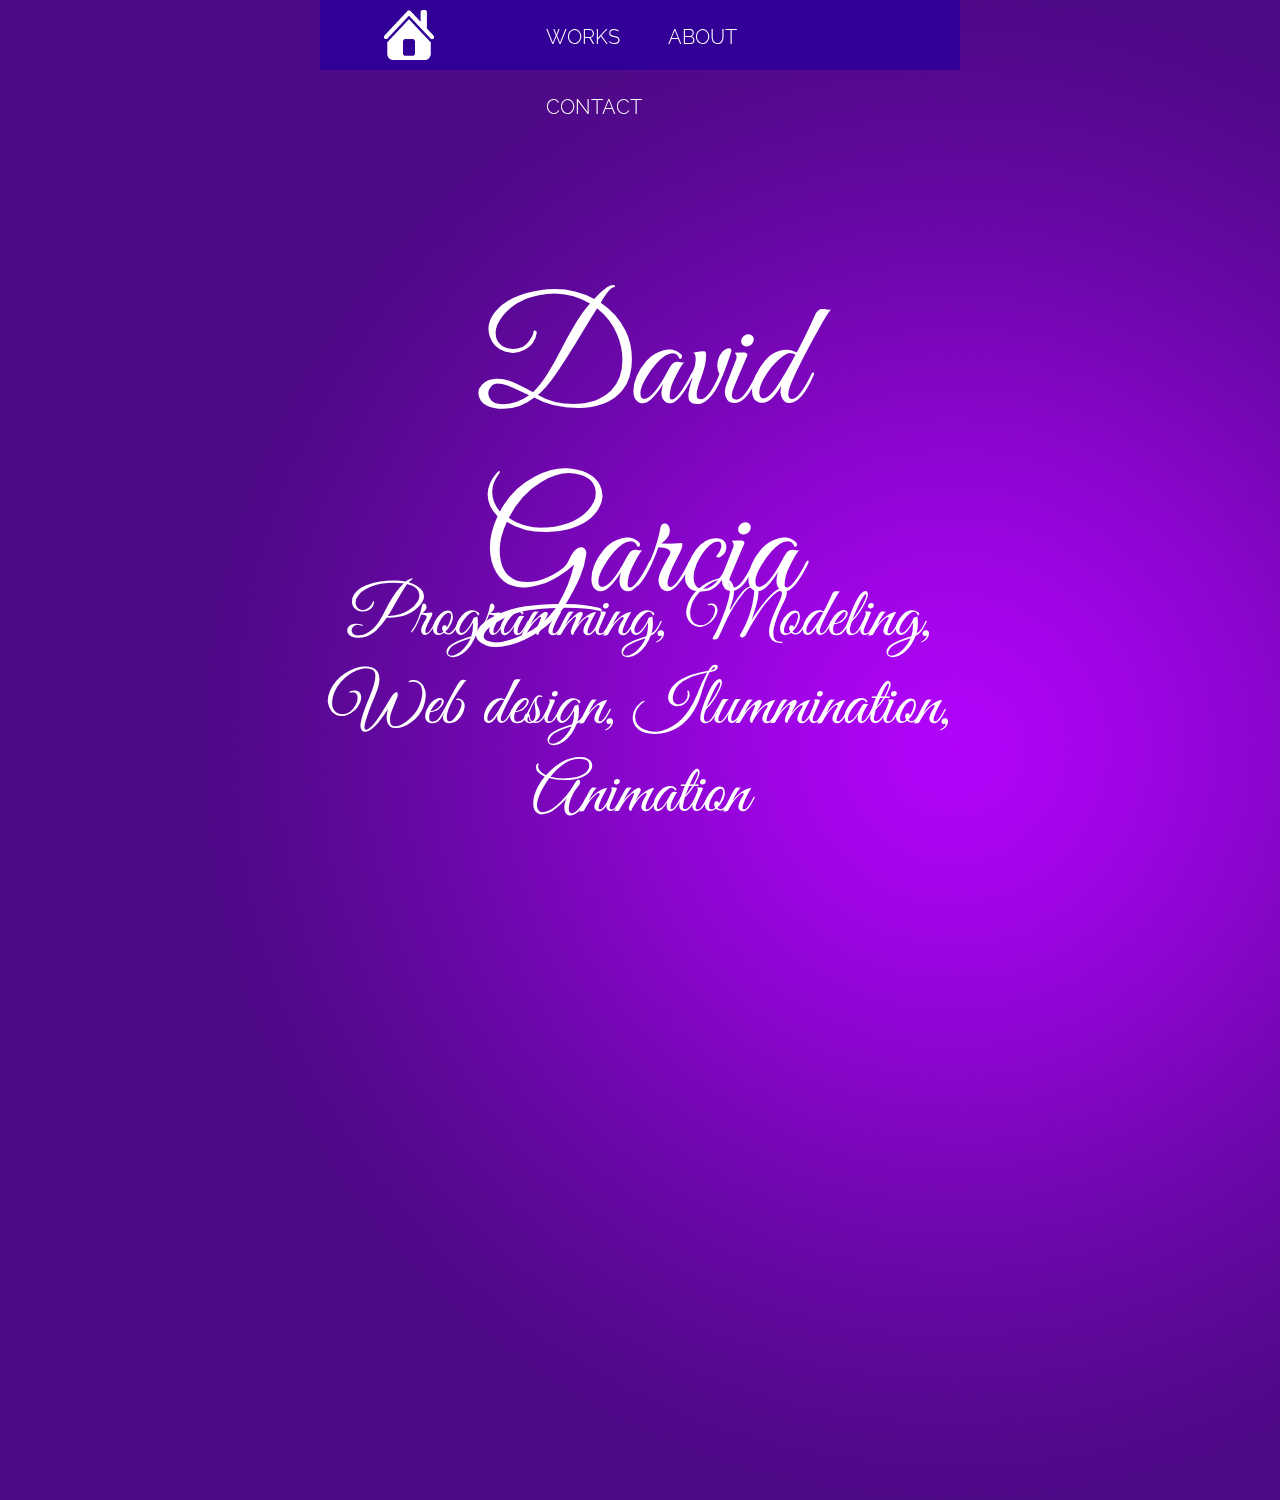
<file: index.html>
<!DOCTYPE html>
<html>
    <head>
        <title>Portfoli</title>
         <meta charset="UTF-8">
        <link href="css/css.css" rel="stylesheet" type="text/css">
    </head>
    <body>
        <div id="background">
            <nav class="navbar">
                <div class="home_container">
					<a class="home" href="index.html">
						<img class="home_img" src="images/home.png">
					</a>
                </div>
                <ul class="header_list" onmouseover="show_list()">
                    
                    <li class="header_list_item" onmouseleave="works_list_hidden()">
                        <p class="header_list_text" onmouseover="works_list_visible()">
                            WORKS
                        </p>
                        
                    </li>
                    
                    <li class="header_list_item">
						<a class="header_list_text" href="about.html">
							ABOUT
						</a>
                    </li>
                    
                    <li class="header_list_item">
                        <a class="header_list_text" href="contact.html">
							CONTACT
						</a>
                    </li>
                </ul>
                <ul class="works_list" onmouseover="works_list_visible()" onmouseleave="works_list_hidden()">
                    <li class="works_list_item">
                        <a class="works_list_text" href="works/2d_animation.html">
                            2D ANIMATION
                        </a>
                    </li>
                    
                    <li class="works_list_item">
                        <a class="works_list_text" href="works/programming.html">
                            PROGRAMMING
                        </a>
                    </li>
                    
                    <li class="works_list_item">
                        <a class="works_list_text" href="works/modeling.html">
                            MODELING
                        </a>
                    </li>
                    
                    <li class="works_list_item">
                        <a class="works_list_text" href="works/web_design.html">
                            WEB DESIGN
                        </a>
                    </li>
                    
                    <li class="works_list_item">
                        <a class="works_list_text" href="works/illumination.html">
                            ILLUMINATION
                        </a>
                    </li>
                    
                </ul>
            </nav>
            
            <main class="main">
				<section id="section_name">
					<div id="name_container">
                        <p id="name">
                            David Garcia
                        </p>
                    </div>
					<div id="main_text_container">
                        <p id="main_text">
                            Programming, Modeling, Web design, Ilummination, Animation
                        </p>
                    </div>
				</section>
            </main>
        </div>
        <script src="javascript/javascript.js"></script>
    </body>
</html>
</file>
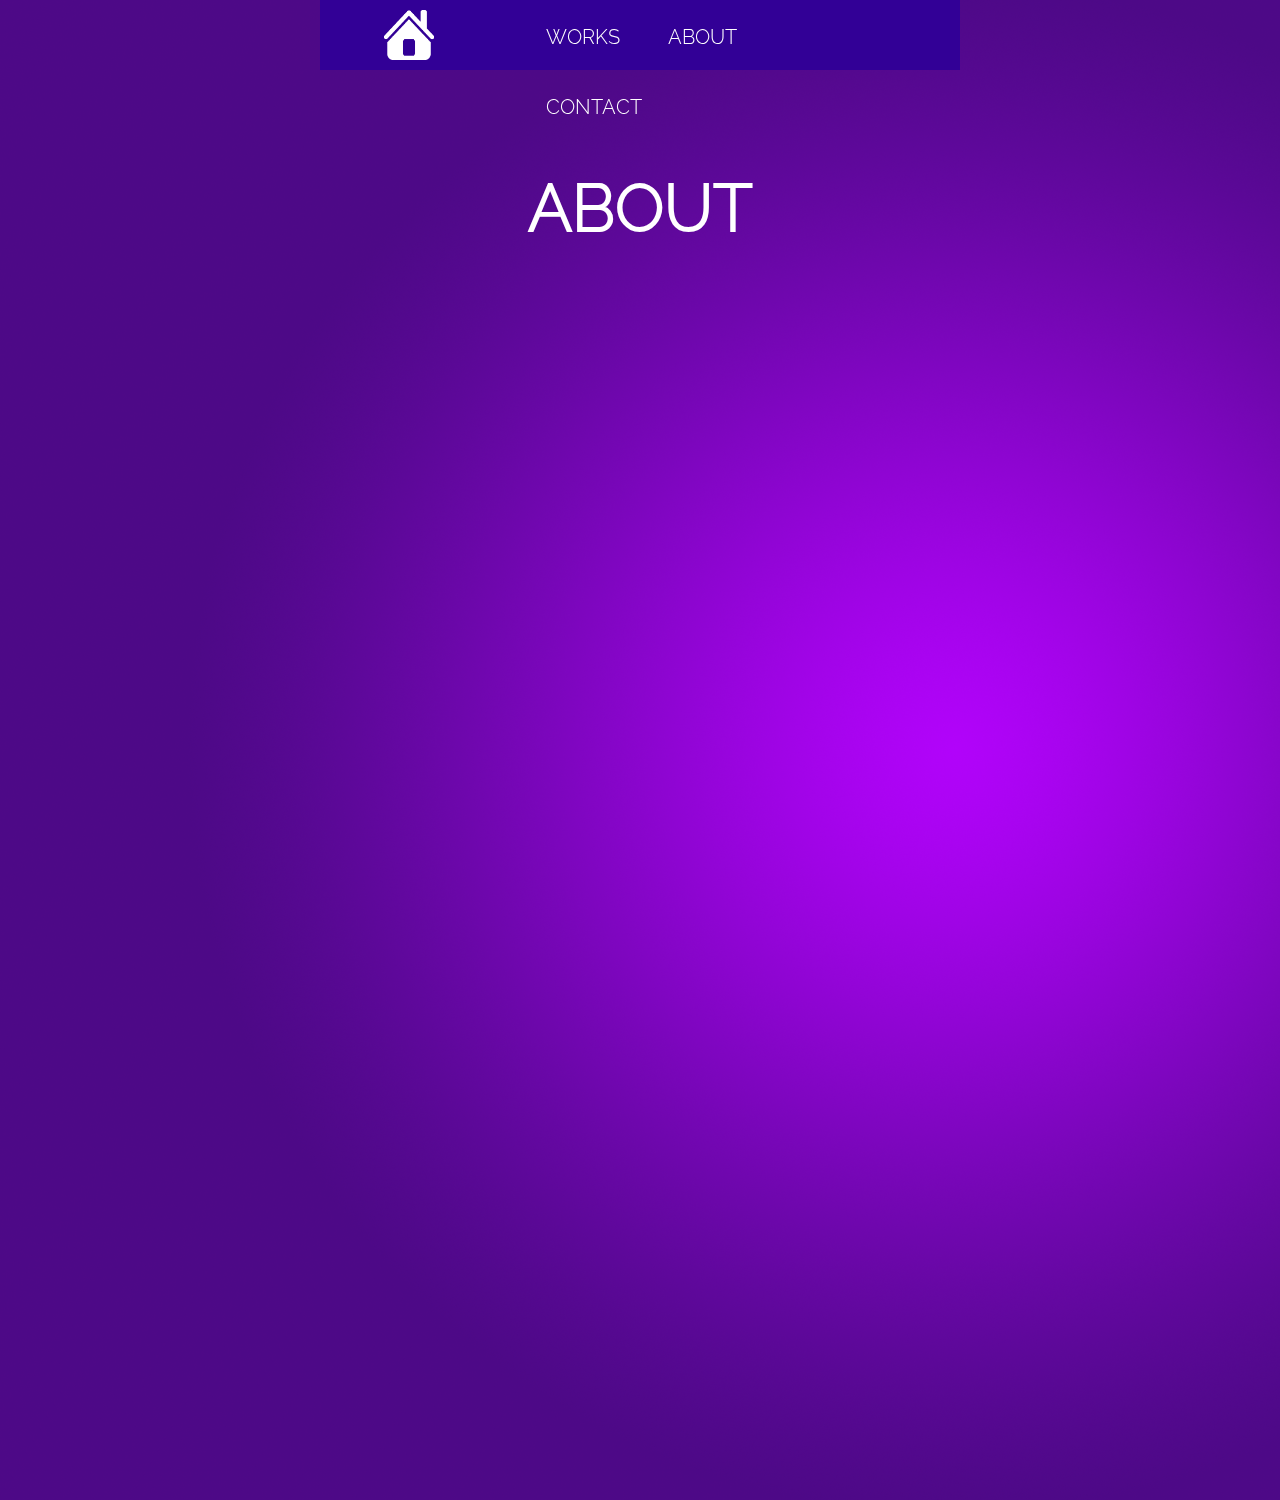
<file: about.html>
<!DOCTYPE html>
<html>
    <head>
        <title>Portfoli</title>
         <meta charset="UTF-8">
        <link href="css/css.css" rel="stylesheet" type="text/css">
    </head>
    <body>
        <div id="background">
            <nav class="navbar">
                <div class="home_container">
					<a class="home" href="index.html">
						<img class="home_img" src="images/home.png">
					</a>
                </div>
                <ul class="header_list" onmouseover="show_list()">
                    
                    <li class="header_list_item" onmouseleave="works_list_hidden()">
                        <p class="header_list_text" onmouseover="works_list_visible()">
                            WORKS
                        </p>
                        
                    </li>
                    
                    <li class="header_list_item">
						<a class="header_list_text" href="about.html">
							ABOUT
						</a>
                    </li>
                    
                    <li class="header_list_item">
                        <a class="header_list_text" href="contact.html">
							CONTACT
						</a>
                    </li>
                </ul>
                <ul class="works_list" onmouseover="works_list_visible()" onmouseleave="works_list_hidden()">
                    <li class="works_list_item">
                        <a class="works_list_text" href="works/2d_animation.html">
                            2D ANIMATION
                        </a>
                    </li>
                    
                    <li class="works_list_item">
                        <a class="works_list_text" href="works/programming.html">
                            PROGRAMMING
                        </a>
                    </li>
                    
                    <li class="works_list_item">
                        <a class="works_list_text" href="works/modeling.html">
                            MODELING
                        </a>
                    </li>
                    
                    <li class="works_list_item">
                        <a class="works_list_text" href="works/web_design.html">
                            WEB DESIGN
                        </a>
                    </li>
                    
                    <li class="works_list_item">
                        <a class="works_list_text" href="works/illumination.html">
                            ILLUMINATION
                        </a>
                    </li>
                    
                </ul>
            </nav>
            
            <main class="main">
				<section class="section_title">
					<p class="works_title">
						ABOUT
					</p>
				</section>
				
				<section id="section_about">
					<div id="about_text_container">
						<p id="about_text">
						</p>
					</div>
				</section>
            </main>
        </div>
        <script src="javascript/javascript.js"></script>
    </body>
</html>
</file>
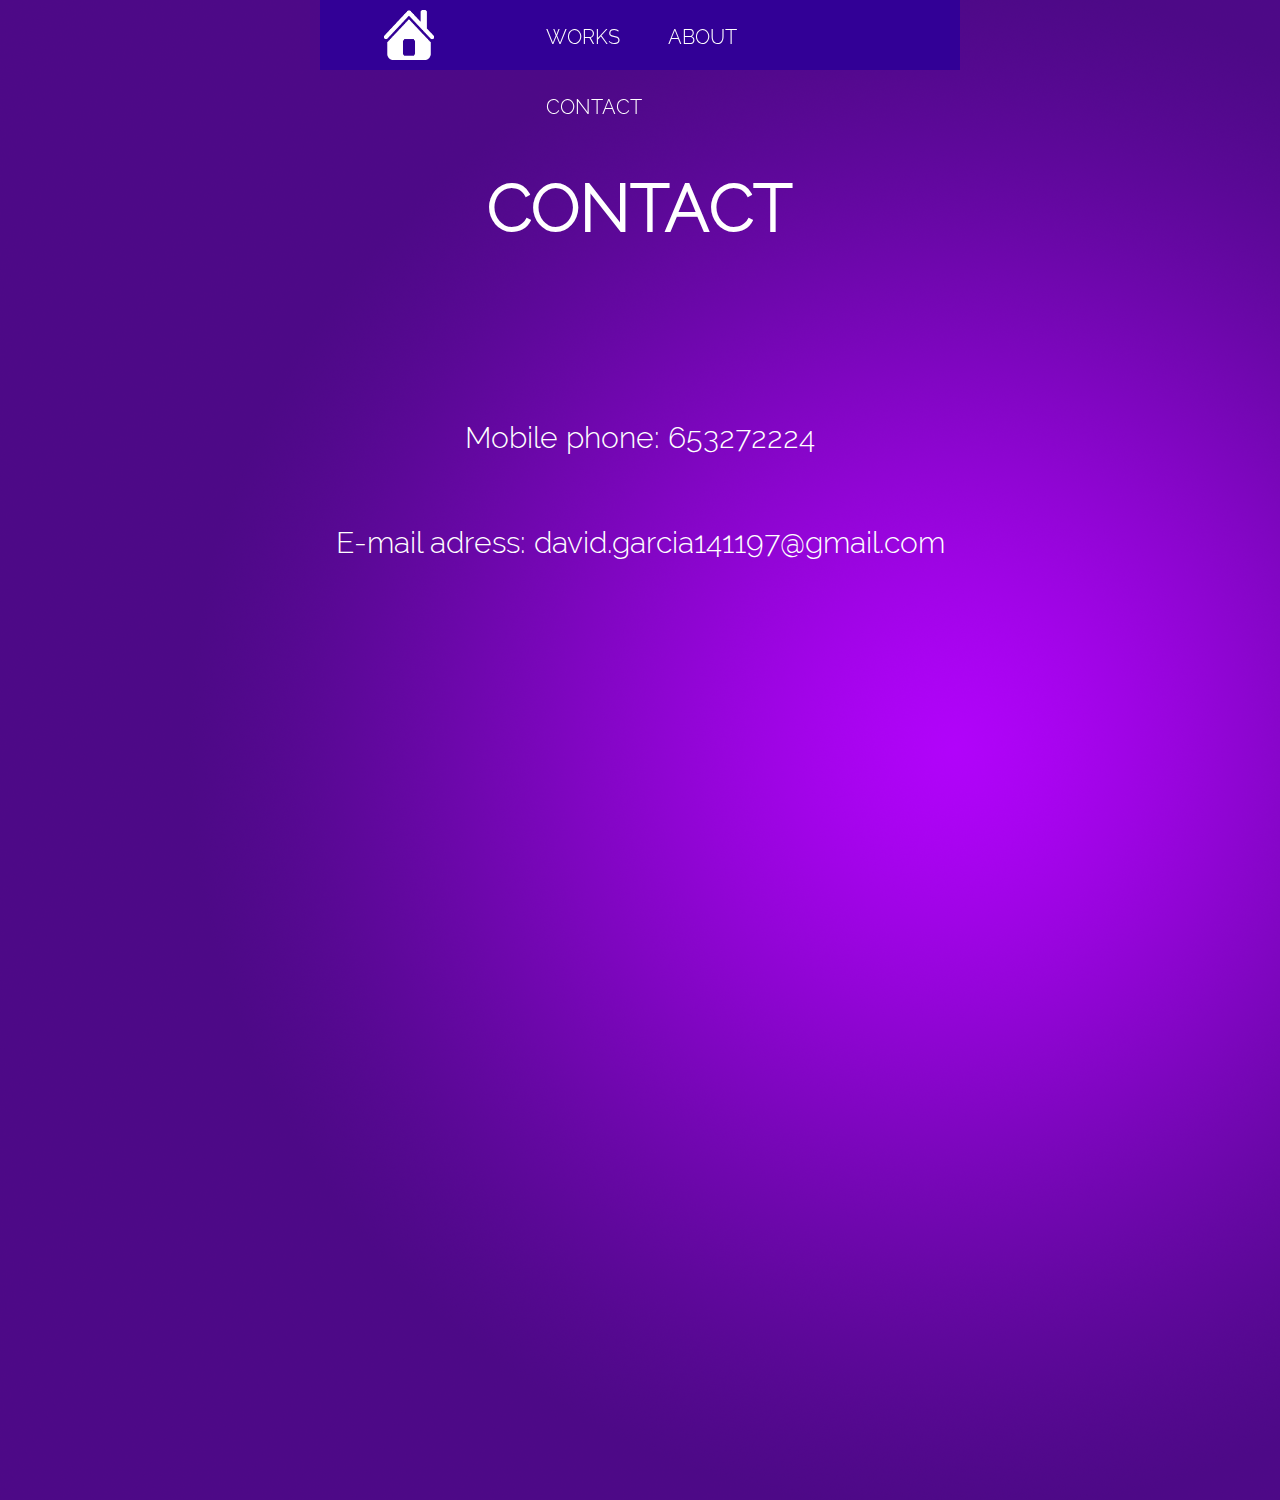
<file: contact.html>
<!DOCTYPE html>
<html>
    <head>
        <title>Portfoli</title>
         <meta charset="UTF-8">
        <link href="css/css.css" rel="stylesheet" type="text/css">
    </head>
    <body>
        <div id="background">
            <nav class="navbar">
                <div class="home_container">
					<a class="home" href="index.html">
						<img class="home_img" src="images/home.png">
					</a>
                </div>
                <ul class="header_list" onmouseover="show_list()">
                    
                    <li class="header_list_item" onmouseleave="works_list_hidden()">
                        <p class="header_list_text" onmouseover="works_list_visible()">
                            WORKS
                        </p>
                        
                    </li>
                    
                    <li class="header_list_item">
						<a class="header_list_text" href="about.html">
							ABOUT
						</a>
                    </li>
                    
                    <li class="header_list_item">
                        <a class="header_list_text" href="contact.html">
							CONTACT
						</a>
                    </li>
                </ul>
                <ul class="works_list" onmouseover="works_list_visible()" onmouseleave="works_list_hidden()">
                    <li class="works_list_item">
                        <a class="works_list_text" href="works/2d_animation.html">
                            2D ANIMATION
                        </a>
                    </li>
                    
                    <li class="works_list_item">
                        <a class="works_list_text" href="works/programming.html">
                            PROGRAMMING
                        </a>
                    </li>
                    
                    <li class="works_list_item">
                        <a class="works_list_text" href="works/modeling.html">
                            MODELING
                        </a>
                    </li>
                    
                    <li class="works_list_item">
                        <a class="works_list_text" href="works/web_design.html">
                            WEB DESIGN
                        </a>
                    </li>
                    
                    <li class="works_list_item">
                        <a class="works_list_text" href="works/illumination.html">
                            ILLUMINATION
                        </a>
                    </li>
                    
                </ul>
            </nav>
            
            <main class="main">
				<section class="section_title">
					<p class="works_title">
						CONTACT
					</p>
				</section>
				
				<section id="section_contact">
					<div id="contact_text_container">
						<p id="contact_text">
							Mobile phone: 653272224
							<br>
							<br>
							<br>
							E-mail adress: david.garcia141197@gmail.com
						</p>
					</div>
				</section>
            </main>
        </div>
        <script src="javascript/javascript.js"></script>
    </body>
</html>
</file>
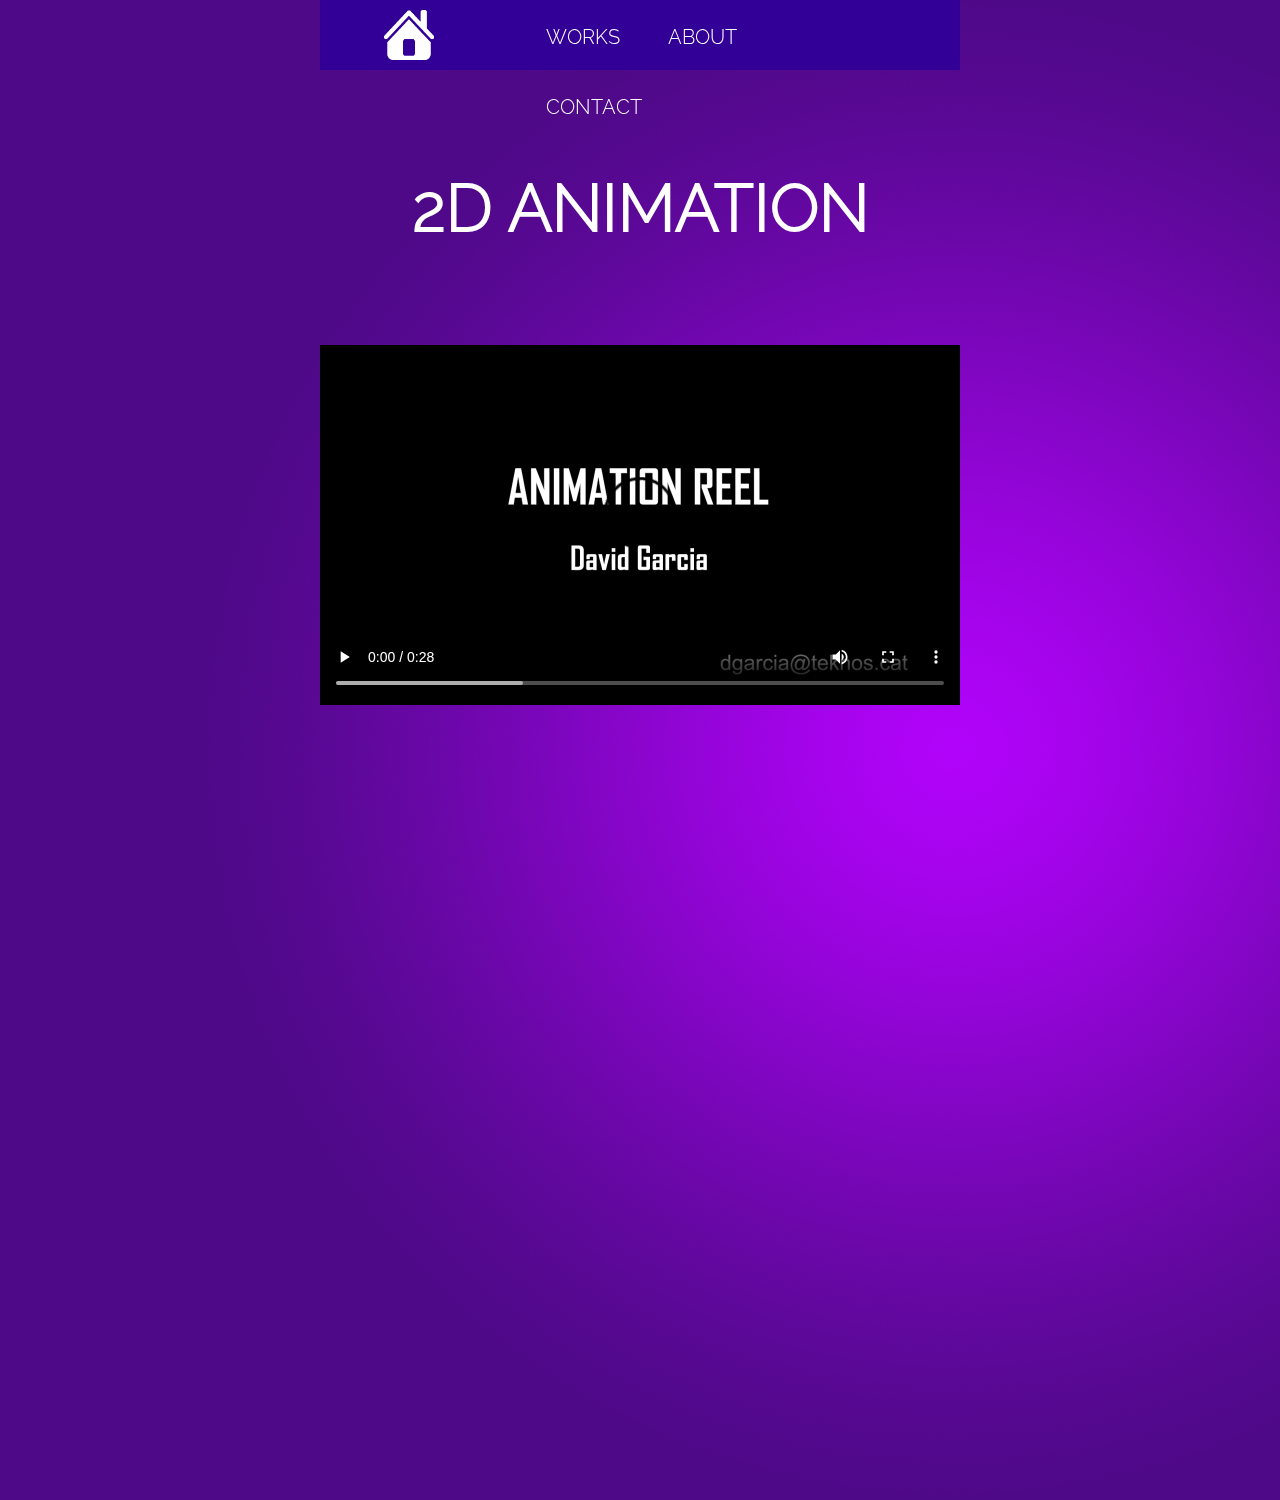
<file: works/2d_animation.html>
<!DOCTYPE html>
<html>
    <head>
        <title>Portfoli</title>
         <meta charset="UTF-8">
        <link href="../css/css.css" rel="stylesheet" type="text/css">
    </head>
    <body>
        <div id="background">
            <nav class="navbar">
                <div class="home_container">
					<a class="home" href="../index.html">
						<img class="home_img" src="../images/home.png">
					</a>
                </div>
                <ul class="header_list">
                    
                    <li class="header_list_item" onmouseleave="works_list_hidden()">
                        <p class="header_list_text" onmouseover="works_list_visible()">
                            WORKS
                        </p>
                        
                    </li>
                    
                    <li class="header_list_item">
						<a class="header_list_text" href="../about.html">
							ABOUT
						</a>
                    </li>
                    
                    <li class="header_list_item">
                        <a class="header_list_text" href="../contact.html">
							CONTACT
						</a>
                    </li>
                </ul>
                <ul class="works_list" onmouseover="works_list_visible()" onmouseleave="works_list_hidden()">
                    <li class="works_list_item">
                        <a class="works_list_text" href="2d_animation.html">
                            2D ANIMATION
                        </a>
                    </li>
                    
                    <li class="works_list_item">
                        <a class="works_list_text" href="programming.html">
                            PROGRAMMING
                        </a>
                    </li>
                    
                    <li class="works_list_item">
                        <a class="works_list_text" href="modeling.html">
                            MODELING
                        </a>
                    </li>
                    
                    <li class="works_list_item">
                        <a class="works_list_text" href="web_design.html">
                            WEB DESIGN
                        </a>
                    </li>
                    
                    <li class="works_list_item">
                        <a class="works_list_text" href="illumination.html">
                            ILLUMINATION
                        </a>
                    </li>
                    
                </ul>
            </nav>
            
            <main class="main">
				<section class="section_title">
					<p class="works_title">
						2D ANIMATION
					</p>
				</section>
                <section id="section_2danimation">
					<video id="animation2d_demo" controls>
						<source src="../video/animation2d_demo.mp4" type="video/mp4">
					</video>
                </section>
            </main>
        </div>
        <script src="../javascript/javascript.js"></script>
    </body>
</html>
</file>
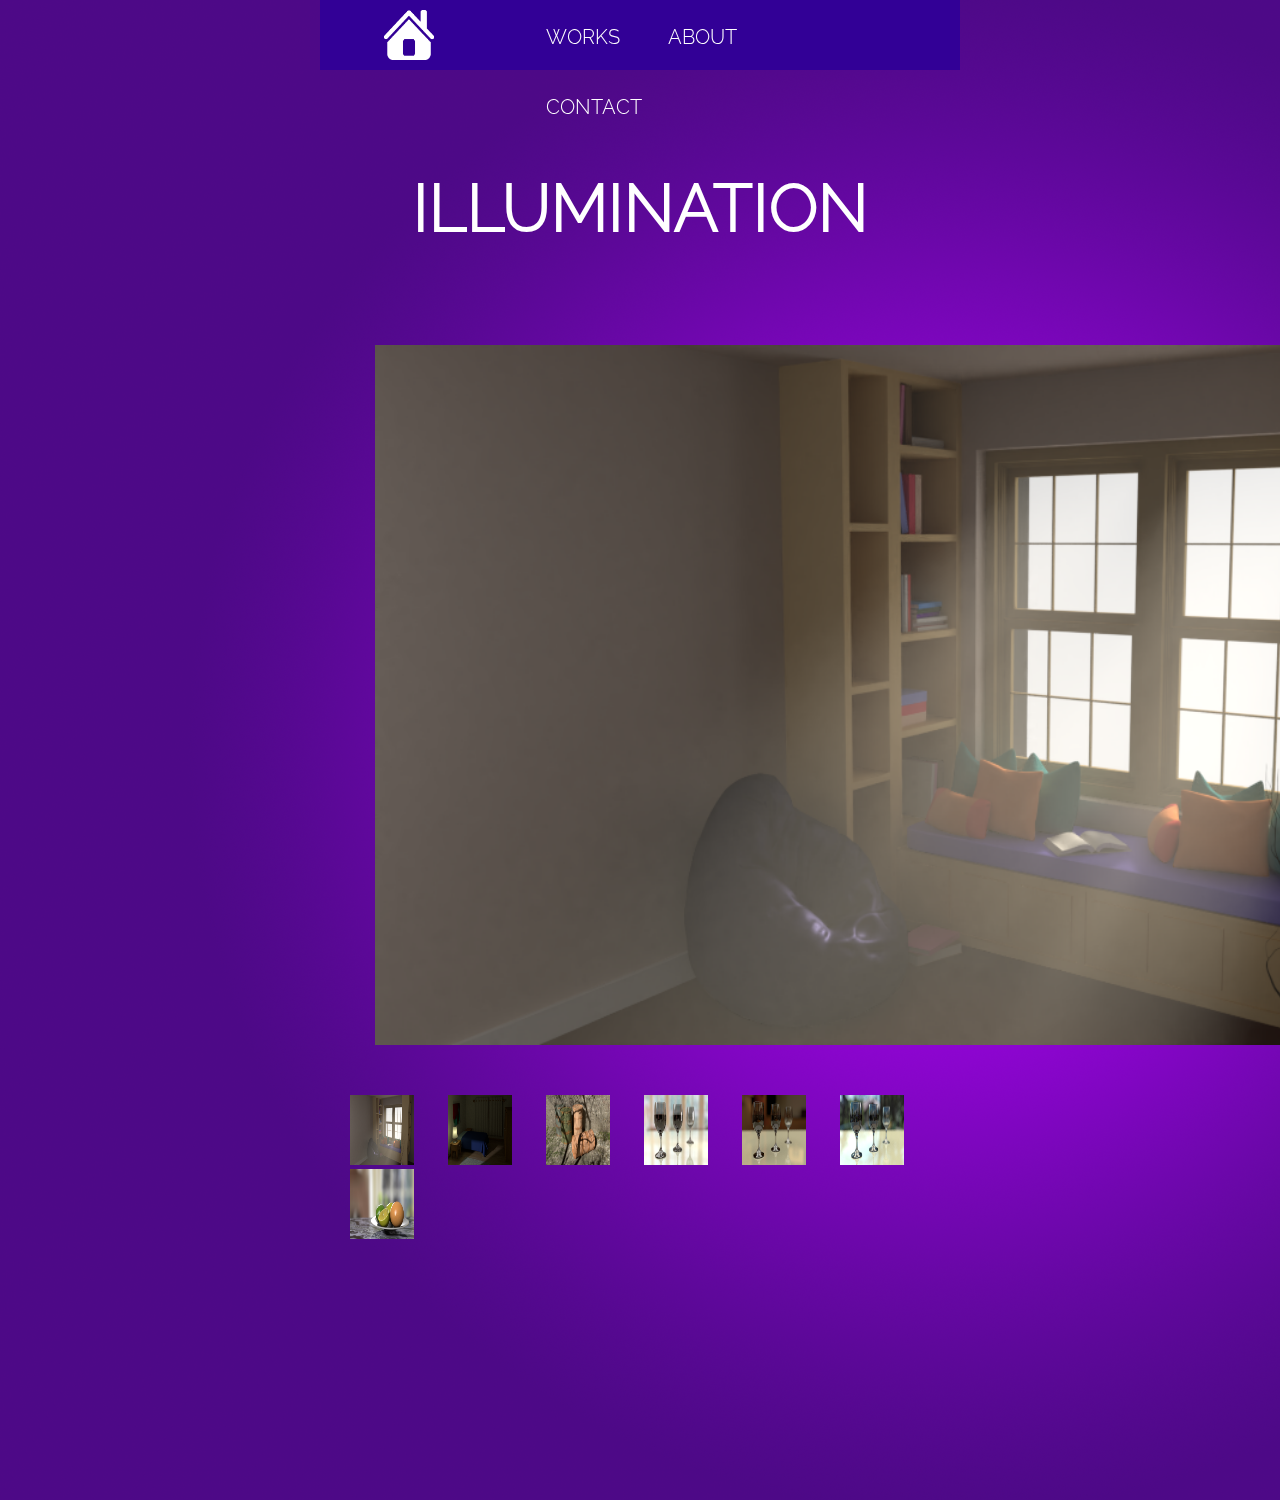
<file: works/illumination.html>
<!DOCTYPE html>
<html>
    <head>
        <title>Portfoli</title>
         <meta charset="UTF-8">
        <link href="../css/css.css" rel="stylesheet" type="text/css">
    </head>
    <body>
        <div id="background">
            <nav class="navbar">
                <div class="home_container">
					<a class="home" href="../index.html">
						<img class="home_img" src="../images/home.png">
					</a>
                </div>
                <ul class="header_list" onmouseover="show_list()">
                    
                    <li class="header_list_item" onmouseleave="works_list_hidden()">
                        <p class="header_list_text" onmouseover="works_list_visible()">
                            WORKS
                        </p>
                        
                    </li>
                    
                    <li class="header_list_item">
						<a class="header_list_text" href="../about.html">
							ABOUT
						</a>
                    </li>
                    
                    <li class="header_list_item">
                        <a class="header_list_text" href="../contact.html">
							CONTACT
						</a>
                    </li>
                </ul>
                 <ul class="works_list" onmouseover="works_list_visible()" onmouseleave="works_list_hidden()">
                    <li class="works_list_item">
                        <a class="works_list_text" href="2d_animation.html">
                            2D ANIMATION
                        </a>
                    </li>
                    
                    <li class="works_list_item">
                        <a class="works_list_text" href="programming.html">
                            PROGRAMMING
                        </a>
                    </li>
                    
                    <li class="works_list_item">
                        <a class="works_list_text" href="modeling.html">
                            MODELING
                        </a>
                    </li>
                    
                    <li class="works_list_item">
                        <a class="works_list_text" href="web_design.html">
                            WEB DESIGN
                        </a>
                    </li>
                    
                    <li class="works_list_item">
                        <a class="works_list_text" href="illumination.html">
                            ILLUMINATION
                        </a>
                    </li>
                    
                </ul>
            </nav>
            
            <main class="main">
				<section class="section_title">
					<p class="works_title">
						ILLUMINATION
					</p>
				</section>
				<section id="section_illumination">
					<ul class="illumination_list">
						<li class="illumination_list_item">
							<img class="illumination_imgs" src="../images/illumination1.png">
						</li>
						
						<li class="illumination_list_item">
							<img class="illumination_imgs" src="../images/illumination2.png">
						</li>
						
						<li class="illumination_list_item">
							<img class="illumination_imgs" src="../images/illumination3.png">
						</li>
						
						<li class="illumination_list_item">
							<img class="illumination_imgs" src="../images/illumination4.png">
						</li>
						
						<li class="illumination_list_item">
							<img class="illumination_imgs" src="../images/illumination5.png">
						</li>
						
						<li class="illumination_list_item">
							<img class="illumination_imgs" src="../images/illumination6.png">
						</li>
						
						<li class="illumination_list_item">
							<img class="illumination_imgs" src="../images/illumination7.png">
						</li>
					</ul>
				</section>
				
				<section id="section_ilumination_min">
					<ul id="illumination_list_min">
						<li class="illumination_list_mins_item">
							<img class="illumination_min" src="../images/illumination1.png" onclick="illumination_img1()">
						</li>
						
						<li class="illumination_list_mins_item">
							<img class="illumination_min" src="../images/illumination2.png" onclick="illumination_img2()">
						</li>
						
						<li class="illumination_list_mins_item">
							<img class="illumination_min" src="../images/illumination3.png" onclick="illumination_img3()">
						</li>
						
						<li class="illumination_list_mins_item">
							<img class="illumination_min" src="../images/illumination4.png" onclick="illumination_img4()">
						</li>
						
						<li class="illumination_list_mins_item">
							<img class="illumination_min" src="../images/illumination5.png" onclick="illumination_img5()">
						</li>
						
						<li class="illumination_list_mins_item">
							<img class="illumination_min" src="../images/illumination6.png" onclick="illumination_img6()">
						</li>
						
						<li class="illumination_list_mins_item">
							<img class="illumination_min" src="../images/illumination7.png" onclick="illumination_img7()">
						</li>
					</ul>
				</section>
            </main>
        </div>
        <script src="../javascript/javascript.js"></script>
    </body>
</html>
</file>
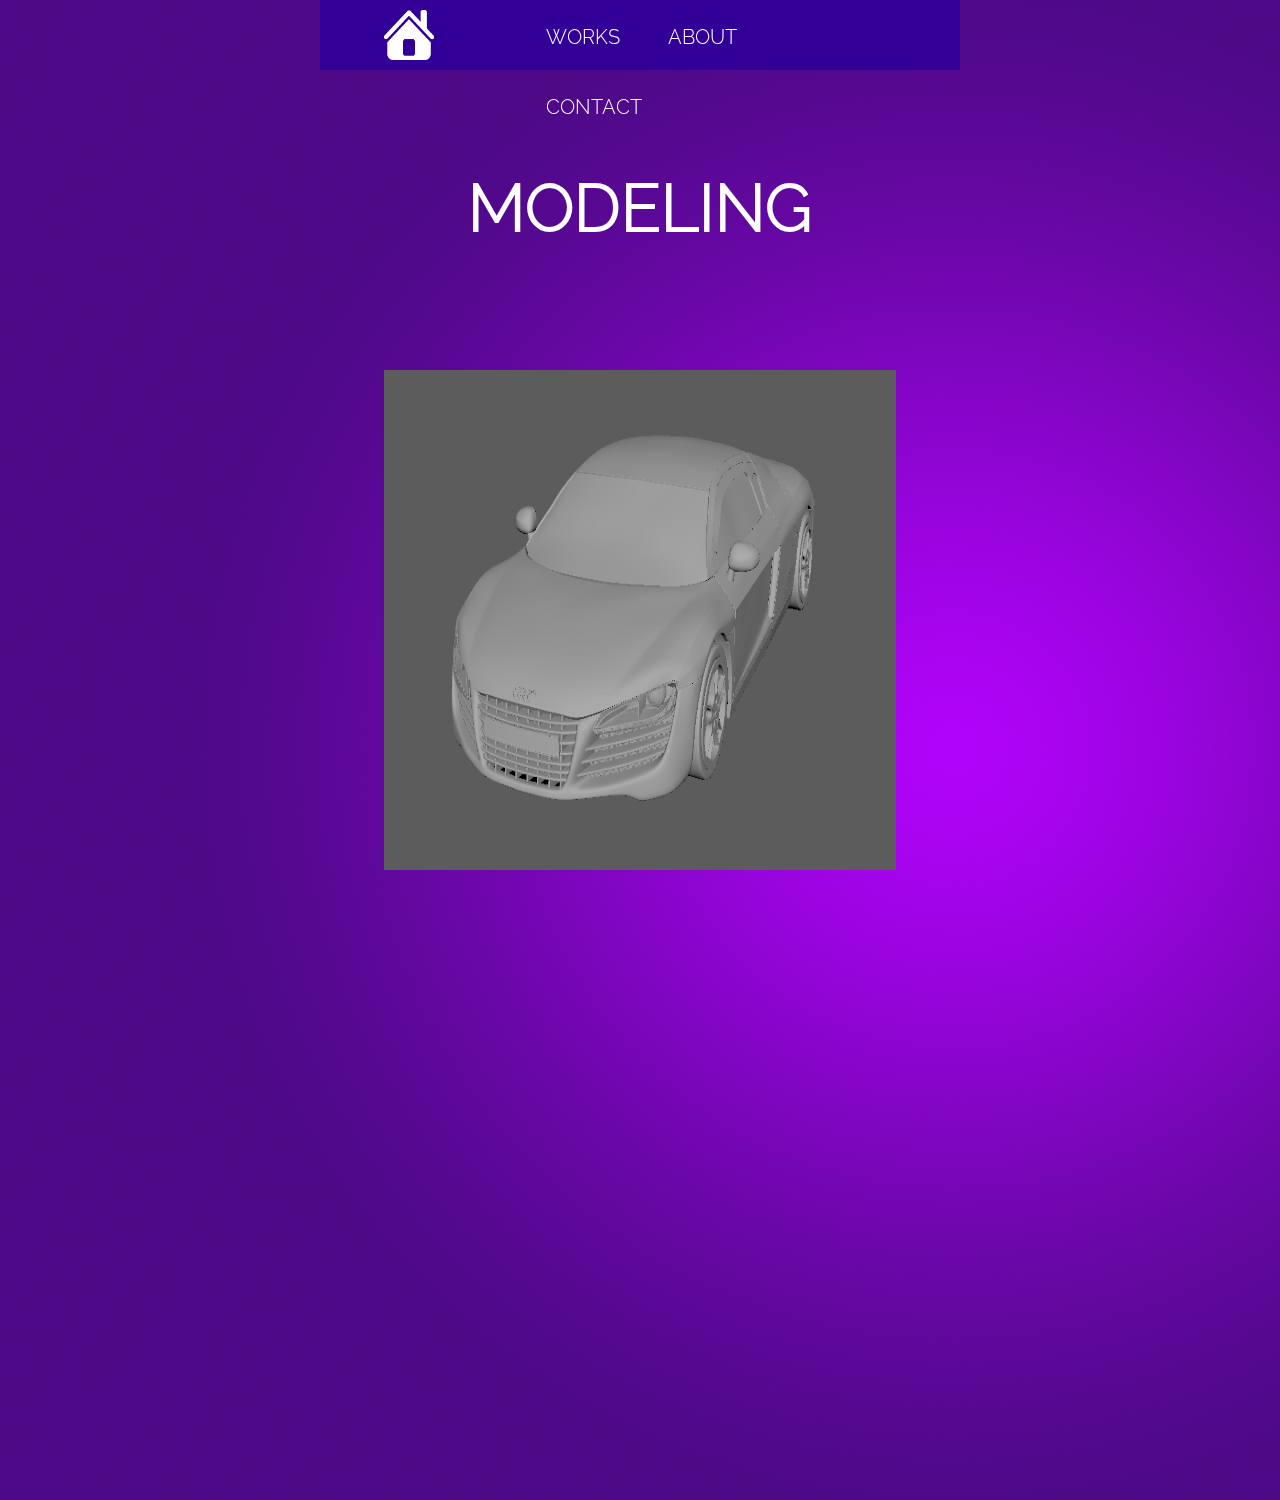
<file: works/modeling.html>
<!DOCTYPE html>
<html>
    <head>
        <title>Portfoli</title>
         <meta charset="UTF-8">
        <link href="../css/css.css" rel="stylesheet" type="text/css">
    </head>
    <body>
        <div id="background">
            <nav class="navbar">
                <div class="home_container">
					<a class="home" href="../index.html">
						<img class="home_img" src="../images/home.png">
					</a>
                </div>
                <ul class="header_list">
                    
                    <li class="header_list_item" onmouseleave="works_list_hidden()">
                        <p class="header_list_text" onmouseover="works_list_visible()">
                            WORKS
                        </p>
                        
                    </li>
                    
                    <li class="header_list_item">
						<a class="header_list_text" href="../about.html">
							ABOUT
						</a>
                    </li>
                    
                    <li class="header_list_item">
                        <a class="header_list_text" href="../contact.html">
							CONTACT
						</a>
                    </li>
                </ul>
                <ul class="works_list" onmouseover="works_list_visible()" onmouseleave="works_list_hidden()">
                    <li class="works_list_item">
                        <a class="works_list_text" href="2d_animation.html">
                            2D ANIMATION
                        </a>
                    </li>
                    
                    <li class="works_list_item">
                        <a class="works_list_text" href="programming.html">
                            PROGRAMMING
                        </a>
                    </li>
                    
                    <li class="works_list_item">
                        <a class="works_list_text" href="modeling.html">
                            MODELING
                        </a>
                    </li>
                    
                    <li class="works_list_item">
                        <a class="works_list_text" href="web_design.html">
                            WEB DESIGN
                        </a>
                    </li>
                    
                    <li class="works_list_item">
                        <a class="works_list_text" href="illumination.html">
                            ILLUMINATION
                        </a>
                    </li>
                    
                </ul>
            </nav>
            
            <main class="main">
				<section class="section_title">
					<p class="works_title">
						MODELING
					</p>
				</section>
                <section id="section_modeling">
					<div id="audi_container">
						<a href="https://sketchfab.com/models/c4ec6a7be528457bbc98a9bd3d3bac34">
							<img id="audi_img" src="../images/audi.png">
						</a>
					</div>
                </section>
            </main>
        </div>
        <script src="../javascript/javascript.js"></script>
    </body>
</html>
</file>
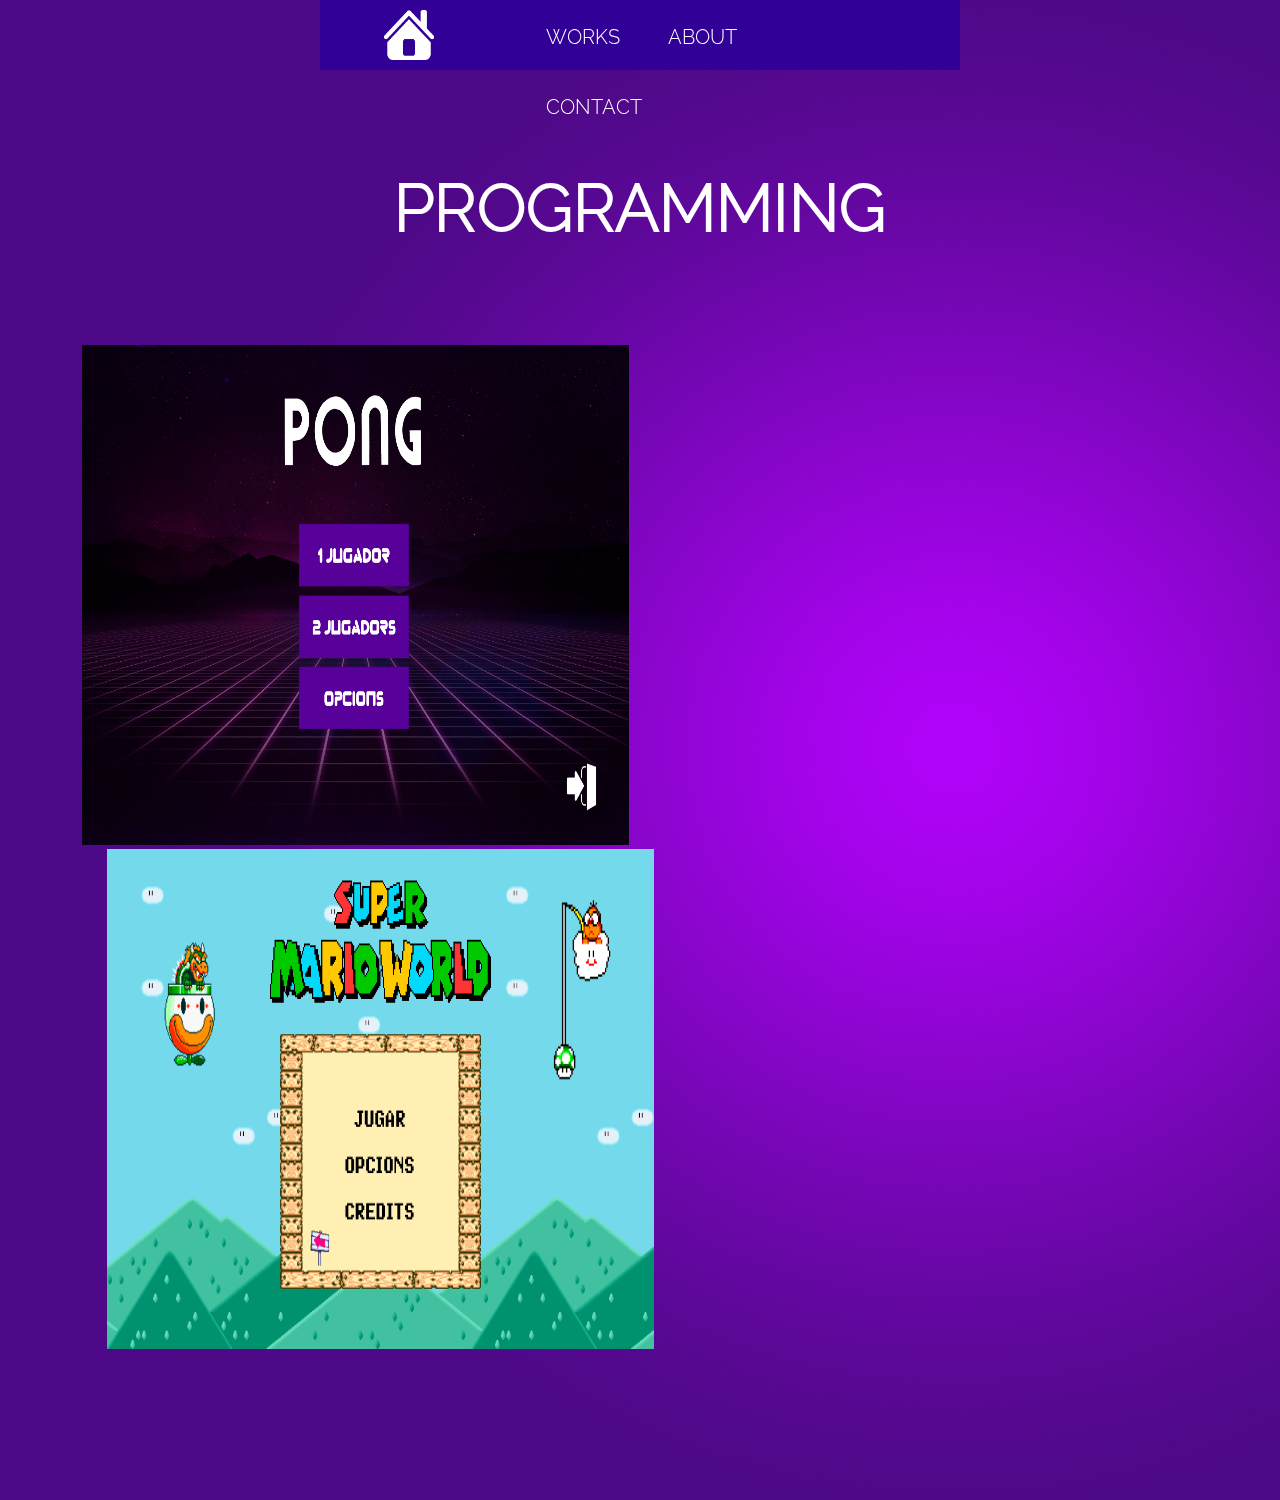
<file: works/programming.html>
<!DOCTYPE html>
<html>
    <head>
        <title>Portfoli</title>
         <meta charset="UTF-8">
        <link href="../css/css.css" rel="stylesheet" type="text/css">
    </head>
    <body>
        <div id="background">
            <nav class="navbar">
                <div class="home_container">
					<a class="home" href="../index.html">
						<img class="home_img" src="../images/home.png">
					</a>
                </div>
                <ul class="header_list" onmouseover="show_list()">
                    
                    <li class="header_list_item" onmouseleave="works_list_hidden()">
                        <p class="header_list_text" onmouseover="works_list_visible()">
                            WORKS
                        </p>
                        
                    </li>
                    
                    <li class="header_list_item">
						<a class="header_list_text" href="../about.html">
							ABOUT
						</a>
                    </li>
                    
                    <li class="header_list_item">
                        <a class="header_list_text" href="../contact.html">
							CONTACT
						</a>
                    </li>
                </ul>
                 <ul class="works_list" onmouseover="works_list_visible()" onmouseleave="works_list_hidden()">
                    <li class="works_list_item">
                        <a class="works_list_text" href="2d_animation.html">
                            2D ANIMATION
                        </a>
                    </li>
                    
                    <li class="works_list_item">
                        <a class="works_list_text" href="programming.html">
                            PROGRAMMING
                        </a>
                    </li>
                    
                    <li class="works_list_item">
                        <a class="works_list_text" href="modeling.html">
                            MODELING
                        </a>
                    </li>
                    
                    <li class="works_list_item">
                        <a class="works_list_text" href="web_design.html">
                            WEB DESIGN
                        </a>
                    </li>
                    
                    <li class="works_list_item">
                        <a class="works_list_text" href="illumination.html">
                            ILLUMINATION
                        </a>
                    </li>
                    
                </ul>
            </nav>
            
            <main class="main">
				<section class="section_title">
					<p class="works_title">
						PROGRAMMING
					</p>
				</section>
				<section id="section_programming">
					<a id="pong" href="https://teknoscat-my.sharepoint.com/:u:/g/personal/dgarcia_teknos_cat/ESEFSCGCCjRLqkQuHLAyHtIBmh9Dme_7OXY2tE5fTtpjug?e=dBcYnY">
						<img class="programming_imgs" id="pong_img" src="../images/pong.png">
					</a>
					<a id="SMW" href="https://teknoscat-my.sharepoint.com/:u:/g/personal/dgarcia_teknos_cat/ETQo8FT1LzVFosFno-3V8EcB-fg8bZCWIVNqBfE3zlB2BQ?e=h4Yd2Q">
						<img class="programming_imgs" id="SMW_img" src="../images/supermarioworld.png">
					</a>
				</section>
            </main>
        </div>
        <script src="../javascript/javascript.js"></script>
    </body>
</html>
</file>
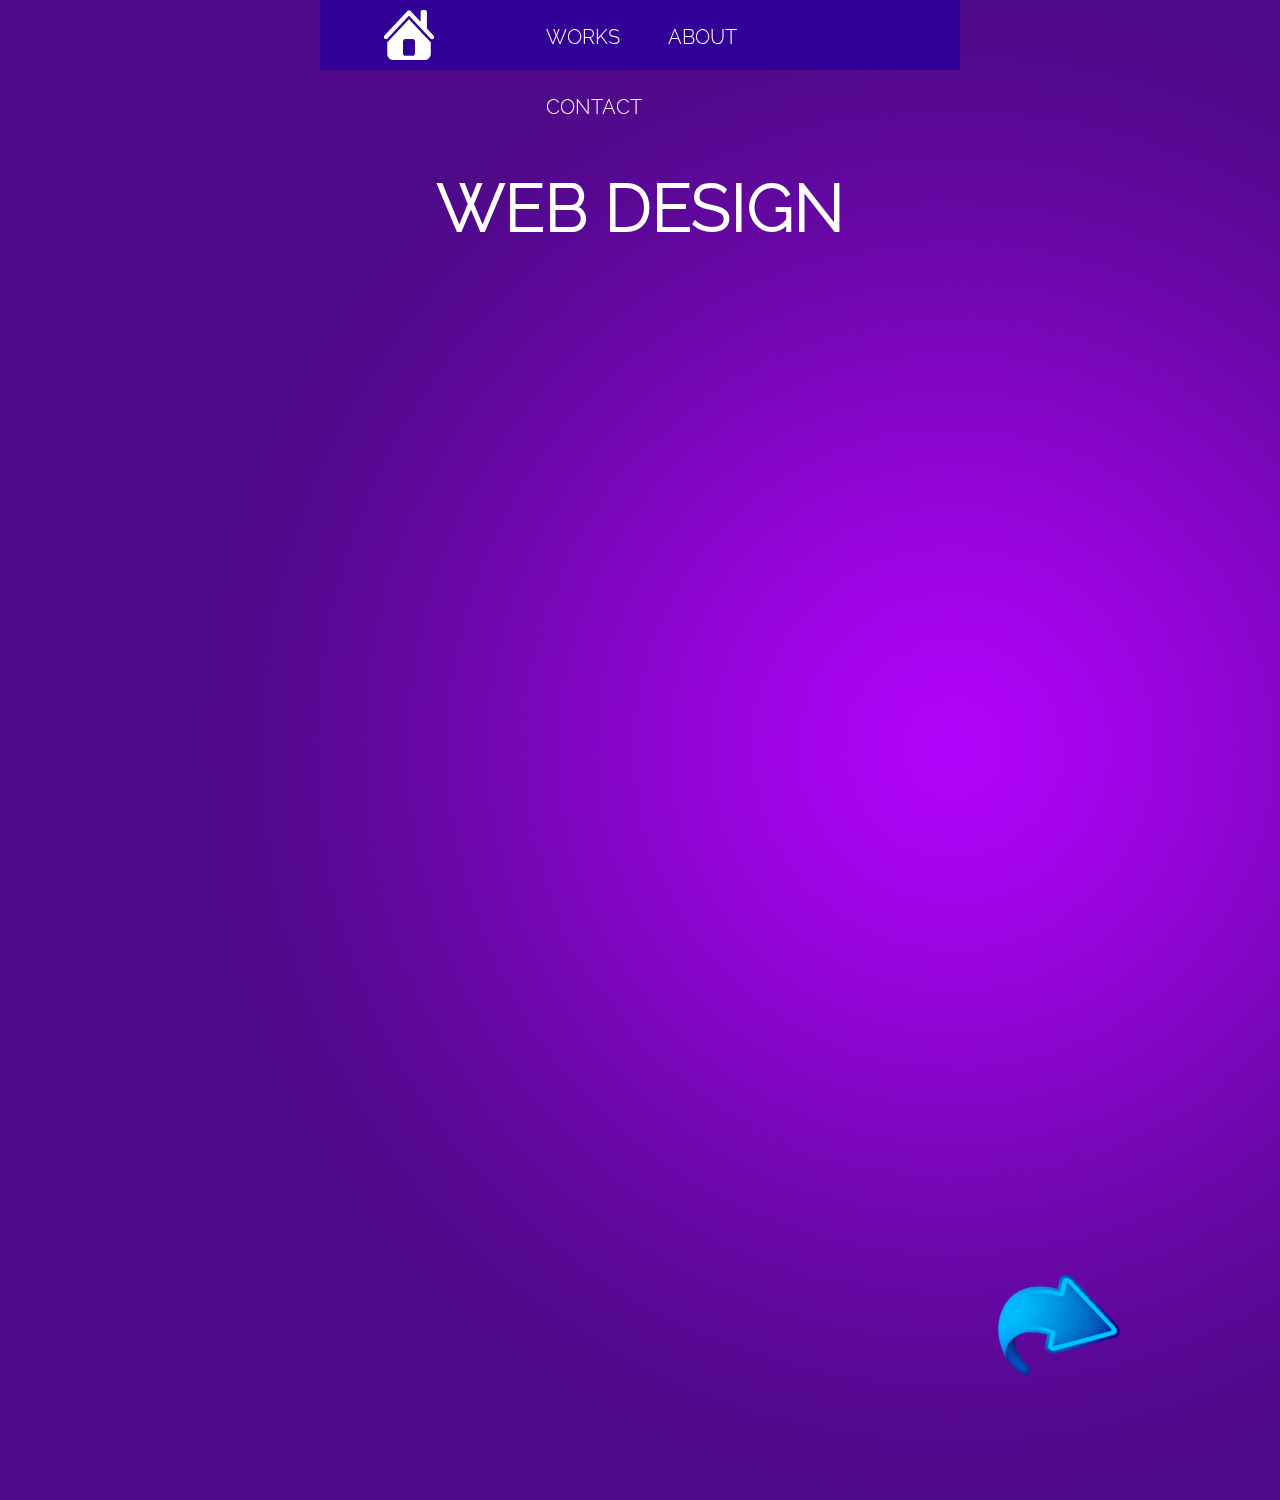
<file: works/web_design.html>
<!DOCTYPE html>
<html>
    <head>
        <title>Portfoli</title>
         <meta charset="UTF-8">
        <link href="../css/css.css" rel="stylesheet" type="text/css">
    </head>
    <body>
        <div id="background">
            <nav class="navbar">
                <div class="home_container">
					<a class="home" href="../index.html">
						<img class="home_img" src="../images/home.png">
					</a>
                </div>
                <ul class="header_list" onmouseover="show_list()">
                    
                    <li class="header_list_item" onmouseleave="works_list_hidden()">
                        <p class="header_list_text" onmouseover="works_list_visible()">
                            WORKS
                        </p>
                        
                    </li>
                    
                    <li class="header_list_item">
						<a class="header_list_text" href="../about.html">
							ABOUT
						</a>
                    </li>
                    
                    <li class="header_list_item">
                        <a class="header_list_text" href="../contact.html">
							CONTACT
						</a>
                    </li>
                </ul>
                 <ul class="works_list" onmouseover="works_list_visible()" onmouseleave="works_list_hidden()">
                    <li class="works_list_item">
                        <a class="works_list_text" href="2d_animation.html">
                            2D ANIMATION
                        </a>
                    </li>
                    
                    <li class="works_list_item">
                        <a class="works_list_text" href="programming.html">
                            PROGRAMMING
                        </a>
                    </li>
                    
                    <li class="works_list_item">
                        <a class="works_list_text" href="modeling.html">
                            MODELING
                        </a>
                    </li>
                    
                    <li class="works_list_item">
                        <a class="works_list_text" href="web_design.html">
                            WEB DESIGN
                        </a>
                    </li>
                    
                    <li class="works_list_item">
                        <a class="works_list_text" href="illumination.html">
                            ILLUMINATION
                        </a>
                    </li>
                    
                </ul>
            </nav>
            
            <main class="main">
				<section class="section_title">
					<p class="works_title">
						WEB DESIGN
					</p>
				</section>
				<section id="section_web_design">
					<ul class="iframes_list">
						<li class="iframes_list_item" id="iframe_item1">
							<iframe class="iframes" id="iframe1" src="https://aventura-pokemon.neocities.org/index.html" scrolling="no">
							</iframe>
						</li>

						<li class="iframes_list_item" id="iframe_item2">
							<iframe class="iframes" id="iframe2" src="https://integracio-joc.neocities.org/" scrolling="no">
							</iframe>
						</li>

						<li class="iframes_list_item" id="iframe_item3">
							<iframe class="iframes" id="iframe3" src="https://museu-monster-iframe.neocities.org/" scrolling="no">
							</iframe>
						</li>

						<li class="iframes_list_item" id="iframe_item4">
							<iframe class="iframes" id="iframe4" src="https://davidg1411.github.io/historia-interactiva/" scrolling="no">
							</iframe>
						</li>
					
					</ul>
					
					<div id="web_arrows_container">
						<img class="web_arrows" id="left_arrow" src="../images/arrow_left.png" onclick="iframes_left()">

						<img class="web_arrows" id="right_arrow" src="../images/arrow_right.png" onclick="iframes_right()">
					</div>
					
				</section>
            </main>
        </div>
        <script src="../javascript/javascript.js"></script>
    </body>
</html>
</file>
<file: css/css.css>
body{
    margin: inherit;
	font-family: Raleway;
    overflow-x: hidden;
}
iframe{
	border: none;
}
@font-face {
    font-family: Raleway;
    src: url(../font/Raleway.ttf);
}

@font-face {
    font-family: GreatVibes;
    src: url(../font/GreatVibes.ttf);
}

a{
	text-decoration: none;
	color: white;
}

#background{
    width: 100%;
    height: 1500px;
    background-image: url(../images/background.png);
}

/* NAVBAR */

.navbar{
    position: fixed;
    width: 50%;
    height: 70px;
    margin-left: auto;
    margin-right: auto;
	left: 0px;
	right: 0px;
    background: rgb(50,0,150);
	z-index: 15;
}

/* header list */

.header_list{
    float: left;
    width: 50%;
    height: 100%;
    list-style: none;
    margin-top: inherit;
    margin-bottom: inherit;
    padding-left: 10%;
}

.header_list_item{
    float: left;
    display: list-item;
    padding-left: 15%;
    max-width: 150px;
    height: 45px;
    padding-top: 25px;
    font-family: Raleway;
    font-size: 20px;
    color: white;
}

.header_list_text{
    margin: inherit;
    cursor: pointer;
}

.header_list_text:hover{
    color: rgb(150,50,250);
}

/* home symbol */

.home_container{
    float: left;
    width: 50px;
    height: 50px;
    padding-top: 10px;
    padding-left: 10%;
}

.home{
	width: 100%;
    height: 100%;
}

.home_img{
    width: 100%;
    height: 100%;
}

/* works_list */

.works_list{
    position: absolute;
    background: purple;
    width: 180px;
	height: 0px;
    list-style: none;
	margin: inherit;
    padding: inherit;
	left: 28%;
	top: 70px;
	font-family: Raleway;
	z-index: 50;
}

.works_list_item{
    width: 80%;
	height: 0px;
	padding-left: 30px;
	padding-top: 0px;
	font-size: 0px;
}

.works_list.works_list_display{
	height: 260px;
	transition: 1s;
}

.works_list.works_list_hide{
	height: 0px;
	transition: 1s;
}


.works_list_item.works_list_text_display{
	font-size: 17px;
	padding-top: 25px;
	height: 20px;
	transition: 1s;
}

.works_list_item.works_list_text_hide{
	font-size: 0px;
	padding-top: 0px;
	height: 0px;
	transition: 1s;
}

.works_list_text{
	color: white;
	margin: inherit;
	cursor: pointer;
}

.works_list_text:hover{
	color:black;
}

/* MAIN */

.main{
    width: 100%;
    height: 1000px;
	padding-top: 70px;
}

#section_name{
	position: absolute;
	width: 50%;
	height: 500px;
	left: 0;
	right: 0;
    top: 275px;
	margin-left: auto;
	margin-right: auto;
    text-align: center;
}

#name_container{
    width: 100%;
    height: 40%;
    
}

#name{
    margin: inherit;
    width: 100%;
    height: 150px;
    font-family: GreatVibes;
    font-size: 150px;
    color: white;
}

/* title */
.section_title{
	width: 50%;
	height: 100px;
	padding-top: 100px;
	margin-left: auto;
	margin-right: auto;
	text-align: center;
}

.works_title{
	max-width: 100%;
	max-height: 100%;
	margin: inherit;
	font-family: Raleway;
	font-weight: 800;
	font-size: 65px;
	color: white;
}

/* 2d animation */

#section_2danimation{
	position: relative;
	width: 50%;
	padding-top: 75px;
	margin-left: auto;
	margin-right: auto;
	left: 0px;
	right: 0px;
}

#animation2d_demo{
	width: 100%;
	height: 100%;
}

/* programming */

#section_programming{
	position: relative;
	width: 95%;
	height: 500px;
	padding-top: 75px;
	margin-left: auto;
	margin-right: auto;
	left: 0px;
	right: 0px;
}

#pong_img{
	margin-left: 50px;
	width: 45%;
	height: 100%;
}

#SMW_img{
	margin-left: 75px;
	width: 45%;
	height: 100%;
}

.programming_imgs:hover{
	transform: scale(1.2,1.2);
	transition: 2s;
}

/* modeling */ 

#section_modeling{
	position: relative;
	width: 100%;
	height: 500px;
	margin-top: 100px;
	left: 0px;
	right: 0px;
}

/* web design*/

#section_web_design{
	position: absolute;
	width: 7500px;
	height: 900px;
	top: 325px;
}

.iframes_list{
	position: relative;
	z-index: 20;
	width: 100%;
	height: 100%;
	margin-top: inherit;
	margin-bottom: inherit;
	margin-left: 0px;
	padding: inherit;
	list-style: none;
}

.iframes_list_item{
	display: inline-block;
	width: 1300px;
	height: 100%;
	padding-left: 450px;
}

.iframes{
	width: 100%;
	height: 100%;
}

.iframes_list.display_iframe1{
	transition: 2s;
	margin-left: 0px;
}

.iframes_list.display_iframe2{
	transition: 2s;
	margin-left: -1625px;
}

.iframes_list.display_iframe3{
	transition: 2s;
	margin-left: -3525px;
}

.iframes_list.display_iframe4{
	transition: 2s;
	margin-left: -5400px;
}

#web_arrows_container{
	position: absolute;
	left: 770px;
	top: 950px;
	width: 350px;
	height: 100px;
}

.web_arrows{
	width: 35%;
	height: 100%;
	cursor: pointer;
}

#left_arrow{
	float: left;
	visibility: hidden;
}

#right_arrow{
	float: right;
}

/* illumination */

#section_illumination{
	position: relative;
	width: 12000px;
	height: 700px;
}



.illumination_list_item{
	display: inline-block;
	width: 1150px;
	height: 100%;
	padding-left: 400px;
}

.illumination_imgs{
	width: 100%;
	height: 100%;
}

/* ABOUT */

#section_about{
	position: relative;
	width: 50%;
	height: 500px;
	margin-left: auto;
	margin-right: auto;
}

#about_text_container{
	position: relative;
	margin-top: 100px;
	width: 100%;
	height: 100%;
}

#about_text{
	margin: inherit;
	color: white;
	font-size: 30px;
}

/* CONTACT*/

#section_contact{
	position: relative;
	width: 50%;
	height: 400px;
	margin-left: auto;
	margin-right: auto;
	text-align: center;
}

#contact_text_container{
	position: relative;
	margin-top: 150px;
	width: 100%;
	height: 100%;
}

#contact_text{
	margin: inherit;
	color: white;
	font-size: 30px;
}


/* FOOTER */

#main_text_container {
    width: 100%;
    height: 60%;
	padding-top: 100px;
}

#main_text {
	margin: inherit;
    width: 100%;
    height: 100%;
    font-family: GreatVibes;
    font-size: 70px;
    color: white;
}

#illumination_list_min {
	width: 100%;
	height: 100%;
	margin-top: 0px;
	margin-bottom: inherit;
	float: left;
	padding-left: inherit;
	padding-right: inherit;
	list-style: none;
}

.illumination_list_mins_item {
	display: inline-block;
	width: 10%;
	height: 100%;
	padding-left: 30px;
}

.illumination_min {
	width: 100%;
	height: 100%;
	cursor: pointer;
}

.illumination_min:hover {
	transform: scale(1.5,1.5);
	transition: 1s;
}

#section_ilumination_min {
	width: 50%;
	height: 70px;
	margin-left: auto;
	margin-right: auto;
	margin-top: 50px;
}

.illumination_list {
	width: 100%;
	height: 100%;
	margin-bottom: 0px;
	margin-right: 0px;
	padding-left: inherit;
	padding-right: inherit;
	margin-top: 75px;
	margin-left: -25px;
	list-style: none;
}

.illumination_list.illumination_img1{
	margin-left: -25px;
	transition: 2s;
}

.illumination_list.illumination_img2{
	margin-left: -1550px;
	transition: 2s;
}

.illumination_list.illumination_img3{
	margin-left: -3105px;
	transition: 2s;
}

.illumination_list.illumination_img4{
	margin-left: -4660px;
	transition: 2s;
}

.illumination_list.illumination_img5{
	margin-left: -6220px;
	transition: 2s;
}

.illumination_list.illumination_img6{
	margin-left: -7770px;
	transition: 2s;
}

.illumination_list.illumination_img7{
	margin-left: -9325px;
	transition: 2s;
}

#audi_img {
	width: 100%;
	height: 100%;
}

#audi_container {
	width: 40%;
	height: 100%;
	margin-left: auto;
	margin-right: auto;
}

#audi_link {
	width: 100%;
	height: 100%;
}
</file>
